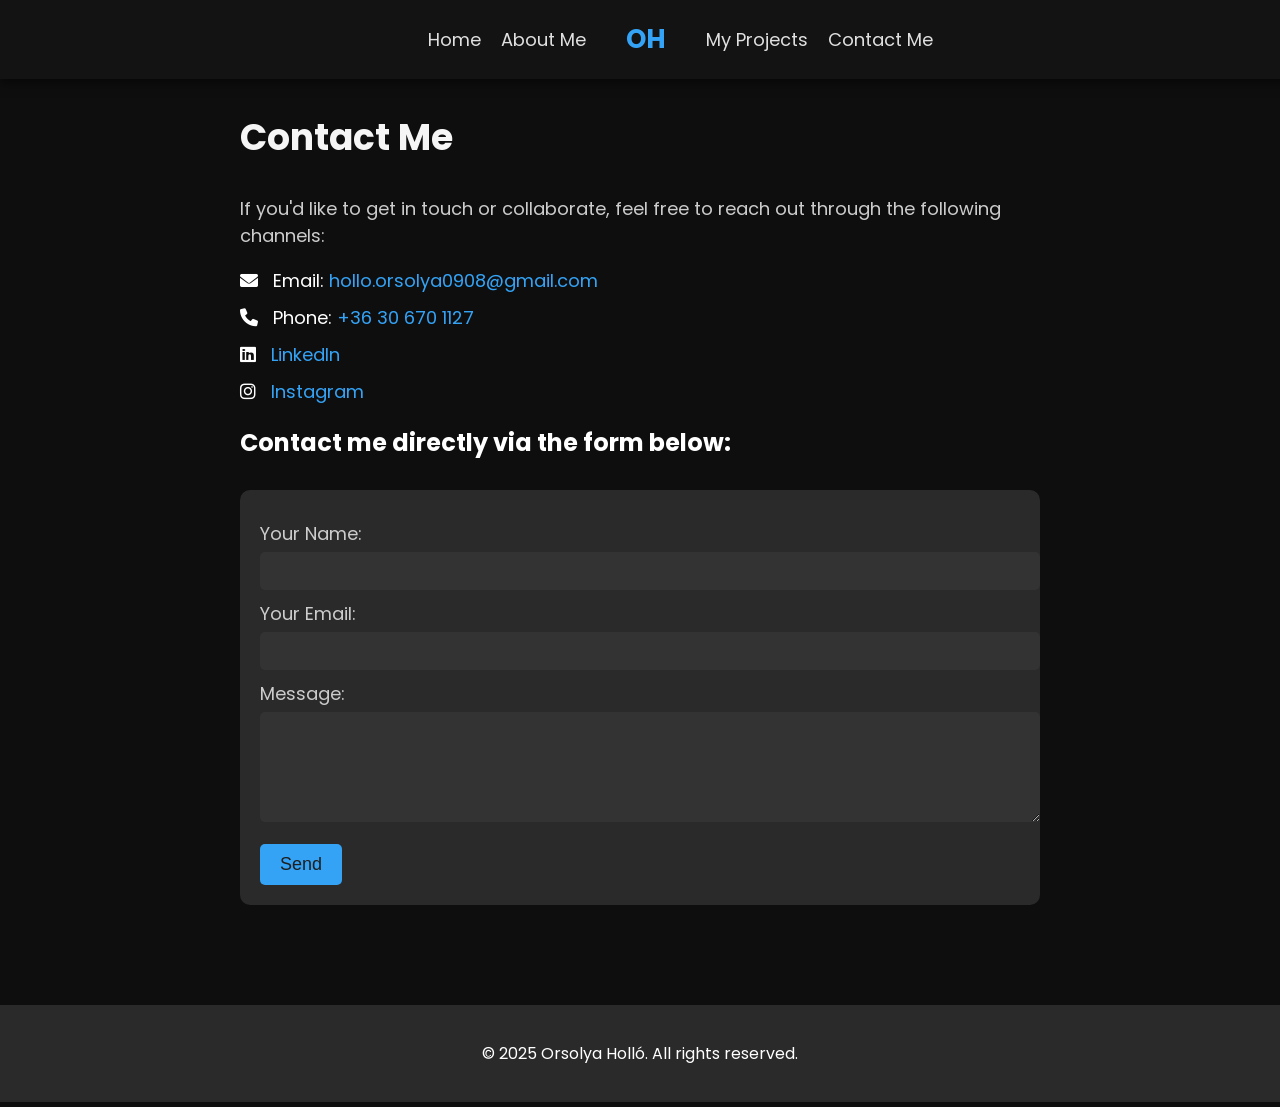
<file: contact.html>
<!DOCTYPE html>
<html lang="en">
<head>
    <meta charset="UTF-8">
    <meta name="viewport" content="width=device-width, initial-scale=1.0">
    <title>Contact Me - Orsolya Holló</title>
    <link rel="stylesheet" href="https://cdnjs.cloudflare.com/ajax/libs/font-awesome/6.0.0/css/all.min.css">
    <link href="https://fonts.googleapis.com/css2?family=Poppins:wght@300;400;700&display=swap" rel="stylesheet">
    <link rel="stylesheet" href="style_contact.css">
</head>
<body>
    <header>
        <nav class="nav-left">
            <a href="index.html">Home</a>
            <a href="about.html">About Me</a>
        </nav>
        
        <div class="logo">OH</div>
    
        <nav class="nav-right">
            <a href="projects.html">My Projects</a>
            <a href="contact.html">Contact Me</a>
        </nav>
    </header>

    <section class="contact-content">
        <h1>Contact Me</h1>
        <p>If you'd like to get in touch or collaborate, feel free to reach out through the following channels:</p>
        <ul>
             <li><i class="fas fa-envelope"></i> Email: <a href="mailto:hollo.orsolya0908@gmail.com">hollo.orsolya0908@gmail.com</a></li>
            <li><i class="fas fa-phone"></i> Phone: <a href="tel:+36306701127">+36 30 670 1127</a></li>
            <li><i class="fab fa-linkedin"></i> <a href="https://www.linkedin.com/in/hollo-orsolya-119b19210/" target="_blank">LinkedIn</a></li>
            <li><i class="fab fa-instagram"></i> <a href="https://www.instagram.com/hollo.orsi/" target="_blank">Instagram</a></li>
        </ul>

        <h2>Contact me directly via the form below:</h2>
        <form action="https://formspree.io/f/xpwpwqyd" method="POST">
            <label for="name">Your Name:</label>
            <input type="text" id="name" name="name" required>

            <label for="email">Your Email:</label>
            <input type="email" id="email" name="_replyto" required>

            <label for="message">Message:</label>
            <textarea id="message" name="message" rows="5" required></textarea>

            <button type="submit">Send</button>
        </form>
    </section>

    <footer>
        <p>&copy; 2025 Orsolya Holló. All rights reserved.</p>
    </footer>
</body>
</html>
</file>
<file: style_contact.css>
body {
    font-family: 'Poppins', sans-serif;
    margin: 0;
    padding: 0;
    background-color: #0e0e0e;
    color: #fff;
    text-align: center;
    overflow-x: hidden;
    animation: fadeIn 1s ease-in-out;
}

header {
    display: flex;
    align-items: center;
    justify-content: center;
    background: rgba(20, 20, 20, 0.9);
    padding: 20px 40px;
    position: fixed;
    width: 100%;
    top: 0;
    z-index: 10;
    box-shadow: 0 4px 10px rgba(0, 0, 0, 0.5);
}

.nav-left, .nav-right {
    display: flex;
    gap: 20px;
}

.logo {
    font-size: 26px;
    font-weight: bold;
    color: #34a3f6;
    margin: 0 40px;
}

nav a {
    color: #e0e0e0;
    text-decoration: none;
    font-size: 18px;
    transition: color 0.3s ease;
}

nav a:hover {
    color: #34a3f6;
}

.contact-content {
    padding: 80px 40px;
    text-align: left;
    max-width: 800px;
    margin: 0 auto;
    opacity: 0;
    animation: fadeInUp 1.5s ease-out forwards;
}

.contact-content h1 {
    font-size: 36px;
    font-weight: bold;
    color: #f5f5f5;
}

.contact-content p {
    font-size: 18px;
    color: #cccccc;
}

ul {
    list-style: none;
    padding: 0;
}

ul li {
    font-size: 18px;
    margin: 10px 0;
    opacity: 0;
    animation: fadeInUp 1s ease-out forwards;
}

ul li a {
    color: #34a3f6;
    text-decoration: none;
    transition: color 0.3s;
}

ul li a:hover {
    color: #ffffff;
}

ul li i {
    margin-right: 10px;
}

ul li:nth-child(1) { animation-delay: 0.3s; }
ul li:nth-child(2) { animation-delay: 0.5s; }
ul li:nth-child(3) { animation-delay: 0.7s; }

form {
    margin-top: 30px;
    background: #2a2a2a;
    padding: 20px;
    border-radius: 10px;
    opacity: 0;
    animation: slideInUp 1s ease-out 0.5s forwards;
}

form:hover {
    box-shadow: 0 0 20px rgba(52, 163, 246, 0.3);
    transition: box-shadow 0.3s ease-in-out;
}

label {
    font-size: 18px;
    color: #cccccc;
    display: block;
    margin-top: 10px;
}

input, textarea {
    width: 100%;
    padding: 10px;
    margin-top: 5px;
    border: none;
    border-radius: 5px;
    background: #333;
    color: white;
    font-size: 16px;
}

input:focus, textarea:focus {
    outline: none;
    background-color: #3b3b3b;
    box-shadow: 0 0 10px rgba(52, 163, 246, 0.4);
    transition: all 0.3s ease-in-out;
}

button {
    margin-top: 15px;
    padding: 10px 20px;
    border: none;
    background: #34a3f6;
    color: #1e1e1e;
    font-size: 18px;
    cursor: pointer;
    border-radius: 5px;
    transition: background 0.3s;
}

button:hover {
    background: #fff;
}

button:active {
    transform: scale(0.95);
    background: #a3d1fa;
}

footer {
    background: #2a2a2a;
    color: white;
    padding: 20px;
    margin-top: 20px;
    text-align: center;
}

@keyframes fadeIn {
    from {
        opacity: 0;
    }
    to {
        opacity: 1;
    }
}

@keyframes fadeInUp {
    from {
        opacity: 0;
        transform: translateY(30px);
    }
    to {
        opacity: 1;
        transform: translateY(0);
    }
}

@keyframes slideInUp {
    from {
        opacity: 0;
        transform: translateY(30px);
    }
    to {
        opacity: 1;
        transform: translateY(0);
    }
}
</file>
